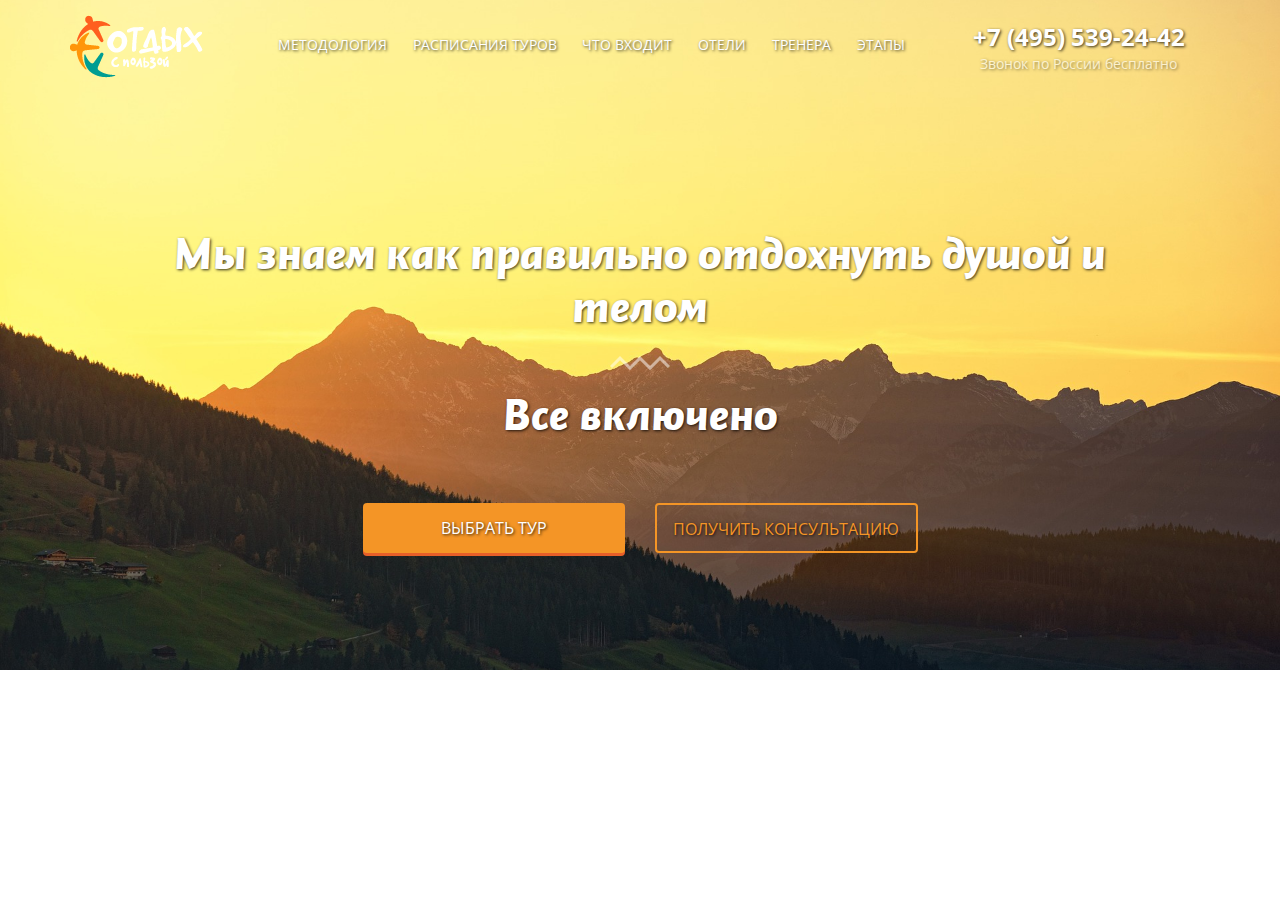
<file: Lesson_14/index.html>
<!DOCTYPE html>
<html lang="en">
<head>
	<meta charset="UTF-8">
  <meta charset="utf-8">
  <meta http-equiv="X-UA-Compatible" content="IE=edge">
  <meta name="viewport" content="width=device-width, initial-scale=1">
	<title>Tour</title>
</head>
<body>
	
	<!-- Modals -->
<div class="modal">      
        <button type="button" class="close" data-dismiss="modal" aria-label="Close"><span aria-hidden="true">&times;</span></button>
        <div class="modal_contact">
          <h3>Заполните форму и мы свяжемся с вами</h3>
          <div class="form">
              <form action="#" class="form-inline contactform_select">
                <div class="input-group">
                  <div class="input-group-addon"><i class="fa fa-user " aria-hidden="true"></i>
                  </div>
                  <input class="contactform_name form-control" type="text" placeholder="Ваше имя" required minlength="2" name="name">
                </div>            
                <div class="input-group">
                  <div class="input-group-addon contactform_phone"><i class="fa fa-phone" aria-hidden="true"></i></div>
                  <input class="contactform_phone form-control" type="text" placeholder="Телефон" required name="phone">
                </div>            
                <div class="input-group">
                  <div class="input-group-addon contactform_mail"><i class="fa fa-envelope" aria-hidden="true" ></i>
                  </div>
                  <input class="contactform_mail form-control" type="email" placeholder="E-mail"  required name="mail">
                </div>
                <textarea cols="30" rows="3" placeholder="Сообщение" name="message"></textarea>
                <div class="police center-block">
                    <div class="center-block text-center">
                      <input class="checkbox" type="checkbox" required>
                      <p class="text-center">Я согласен с политикой конфидециальности</p>
                    </div>
                </div>
                <button type="submit">отправить</button>
              </form>
          </div>
        </div>
</div>

<div class="thanks">
  <p>Спасибо за обращение!<br>Мы свяжемся с Вами в скором времени.</p>
  <button class="back">Вернуться на сайт</button>
</div>
<div class="overlay">
</div>
    <!-- content --> 
    <div class="main">
      <div class="main_mobmenu">
                  <i class="fa fa-bars main_mobmenu_triger " aria-hidden="true"></i>
      </div>
      <div class="main_mobmenu_field">
        <div class="main_mobmenu_field_list">
          <ul>
            <li><a href="#about">методология</a></li>
            <li><a href="#sheldure">расписания туров</a></li>
            <li><a href="#include">что входит</a></li>
          </ul>
        </div>
        <div class="main_mobmenu_field_list">
          <ul>
            <li><a href="#hotels">отели</a></li>
            <li><a href="#personal">тренера</a></li>
            <li><a href="#steps">этапы</a></li>
          </ul>
        </div>
      </div>

      <div class="container">
        <a id="up"></a>
        <div class="row">




          <div class="col-sm-2 col-sm-offset-0 col-xs-4 col-xs-offset-1 main_logo ">
            <img src="icons/main-logo.png" alt="logo">
          </div>
          <div class="col-sm-7 main_nav">
            <nav>
              <ul>
                <li><a href="#about">методология</a></li>
                <li><a href="#sheldure">расписания туров</a></li>
                <li><a href="#include">что входит</a></li>
                <li><a href="#hotels">отели</a></li>
                <li><a href="#personal">тренера</a></li>
                <li><a href="#steps">этапы</a></li>
              </ul>
            </nav>
          </div>
          <div class="col-sm-3 col-sm-offset-0 col-xs-5 col-xs-offset-2 main_tel text-center">
            <p class="main_tel_phone"><span>+7 (495) 539-24-42</span></p>
            <p class="main_tel_title">Звонок по России бесплатно</p>
          </div>
        </div>
        <h1 class="main_title text-center">Мы знаем как правильно отдохнуть душой и телом</h1>
        <img src="icons/wawe.png" class="main_wawe center-block" alt="wawe">
        <h2 class="text-center wow pulse" data-wow-duration="2s" data-wow-iteration="2">Все включено</h2>
        <div class="row">
          <div class="col-sm-offset-3 col-sm-3">
            <a href="#tour"><div class="main_btna text-center">выбрать тур</div></a>
          </div>
          <div class="col-sm-3">
            <div class="main_btn text-center contact" ><span>получить</span> консультацию</div>
          </div>
        </div>
          <div class="text-center main_down">
            <i class="fa fa-angle-down fa-3x" aria-hidden="true"></i>
          </div>
      </div>
    </div>

    <link rel="stylesheet" href="css/bootstrap.min.css">
    <link rel="stylesheet" href="css/animate.css">
    <link href="https://fonts.googleapis.com/css?family=Open+Sans:400,700&amp;subset=cyrillic" rel="stylesheet">
	<link rel="stylesheet" href="css/style.css">
	<script src="https://cdnjs.cloudflare.com/ajax/libs/jquery/3.4.1/jquery.min.js"></script>
	<script src="js/script.js"></script>
</body>
</html>
</file>
<file: Lesson_14/css/style.css>
@font-face{font-family:'Header';src:url('../fonts/Gcdymicrhvdxbhxnfbhpzcpighi.eot');src:url('../fonts/Gcdymicrhvdxbhxnfbhpzcpighi.eot?#iefix') format('embedded-opentype'),url('../fonts/Gcdymicrhvdxbhxnfbhpzcpighi.woff2') format('woff2'),url('../fonts/Gcdymicrhvdxbhxnfbhpzcpighi.woff') format('woff'),url('../fonts/Gcdymicrhvdxbhxnfbhpzcpighi.ttf') format('truetype'),url('../fonts/Gcdymicrhvdxbhxnfbhpzcpighi.svg#Gcdymicrhvdxbhxnfbhpzcpighi') format('svg');font-weight:normal;font-style:italic}body{font-family:'Open Sans',sans-serif}body h1,body h2{font-family:"Header"}.bold{font-weight:700}@-webkit-keyframes up{from{margin-top:5rem}33%{margin-top:3rem}66%{margin-top:8rem}to{margin-top:5rem}}@keyframes up{from{margin-top:5rem}33%{margin-top:3rem}66%{margin-top:8rem}to{margin-top:5rem}}html{font-size:10px}body{margin:0;padding:0}a{color:inherit;text-decoration:none}a:visited{text-decoration:none;color:inherit}a:hover{text-decoration:none;color:inherit}a:focus{text-decoration:none;color:inherit}a:active{text-decoration:none;color:inherit}.main{width:100%;height:67rem;background:url(../img/main-bg.jpg) center center no-repeat;background-size:cover;padding-top:1rem;text-shadow:1px 1px 3px rgba(0,0,0,0.8)}.main_mobmenu{display:none}.main_mobmenu_field{display:none}.main_logo{height:7rem;line-height:7rem}.main_nav{height:7rem;line-height:7rem}.main_nav nav>ul{list-style-type:none;display:-webkit-box;display:-webkit-flex;display:-ms-flexbox;display:flex;-webkit-justify-content:space-around;-ms-flex-pack:distribute;justify-content:space-around;-webkit-box-align:center;-webkit-align-items:center;-ms-flex-align:center;align-items:center;padding:0;margin:0}.main_nav nav>ul li{text-transform:uppercase;color:#fff;font-size:1.4rem}.main_nav nav>ul li a{padding:.5rem}.main_nav nav>ul li a:hover{background-color:#000;border-radius:5px}.main_tel_phone{font-weight:700;font-size:2.4rem;margin:0;padding-top:1rem;color:#fff}.main_tel_phone span{display:block}.main_tel_title{margin:0;color:#fff;opacity:.6}.main_title{margin-top:15rem;padding:0 5% 0 5%;color:#fff;font-size:4.8rem}.main_wawe{margin-top:2rem}.main h2{margin-top:2rem;padding:0 10% 0 10%;color:#fff;font-size:4.8rem}.main_btna{margin-top:5rem;width:100%;height:5rem;line-height:5rem;border-radius:4px;background-color:#f49526;text-transform:uppercase;font-size:1.6rem;color:#fff;cursor:pointer;box-shadow:0 3px 0 0 #e75f28}.main_btna:hover{box-shadow:0 0 5px #fff}.main_btn{margin-top:5rem;width:100%;height:5rem;line-height:4.9rem;border:2px solid #f49526;border-radius:4px;background-color:none;text-transform:uppercase;font-size:1.6rem;color:#f49526;cursor:pointer}.main_btn:hover{box-shadow:0 0 5px #f49526}.main_down{color:#fff}.main_down i{margin-top:5rem;opacity:.6;-webkit-animation:up 2s infinite linear;animation:up 2s infinite linear}.rest{padding-top:8rem;text-shadow:none}.rest_title_1,.rest_title_2,.rest_title_3{height:5rem;color:#f49526;font-size:4rem;line-height:4.9rem;font-family:"Header"}.rest_title_2 img{width:100%}.rest_mobile{display:none}.rest_descr{margin-top:5rem}.rest_descr p{font-size:3.2rem;color:#abb7b7;line-height:3.4rem}.rest_descr p span{font-size:1.6rem}.rest_result{margin-top:5rem}.rest_result_img{padding-top:1.2rem;float:left;height:15rem;width:10rem}.rest_result_list{padding-top:.8rem}.rest_result_list ul{list-style-image:url(../icons/oks.png);font-size:1.6rem}.rest_result_list ul li{line-height:2.4rem;font-weight:700}.rest_bg{margin-top:1rem;padding-top:2rem;background-color:#f5f5f5}.rest .blue{color:#1d9c91}.rest_prev{height:30rem;margin-top:6rem}.rest_prev_img{height:15rem;width:100%}.rest_prev_img_1{background:url(../img/preview_1.png) center center no-repeat}.rest_prev_img_2{background:url(../img/preview_2.png) center center no-repeat}.rest_prev_img_3{background:url(../img/preview_3.png) center center no-repeat}.rest_prev p{height:8rem;margin-top:3rem;font-size:1.6rem}.tour{padding-top:3rem}.tour h1{font-size:4.8rem;font-weight:700;text-align:center}.tour_big{height:50rem;margin-top:4rem;background:url(../img/points_1.jpg) center center no-repeat;background-size:cover}.tour_big_1{background:url(../img/points_6.jpg) center center no-repeat;background-size:cover}.tour_big_price{width:50%;height:8rem;float:left;position:absolute;bottom:0;padding-left:1rem;color:#fff}.tour_big_price h3{font-size:3rem;margin:0}.tour_big_price p{margin:0;font-size:3.2rem;font-weight:700}.tour_big_date{width:50%;height:8rem;right:3rem;position:absolute;bottom:0;padding-left:2rem;color:#fff;text-align:right;padding-top:1rem}.tour_big_date p{font-size:1.4rem}.tour_big_date_btn{width:11rem;height:3rem;border-radius:4px;background-color:#1d9c91;position:absolute;right:0;text-align:center;line-height:2.8rem;cursor:pointer;-webkit-transition:all .2s;transition:all .2s}.tour_big_date_btn:hover{-webkit-transform:scale(1.05);-ms-transform:scale(1.05);transform:scale(1.05)}.tour_small{height:100%;margin-top:4rem}.tour_small .smallr{right:1.5rem}.tour_small_item{width:100%;height:50%;position:relative}.tour_small_item_1{height:24rem;background:url(../img/points_2.jpg) no-repeat;background-size:cover}.tour_small_item_2{height:24rem;margin-top:2rem;background:url(../img/points_3.jpg) no-repeat;background-size:cover}.tour_small_item_3{height:24rem;background:url(../img/points_4.jpg) no-repeat;background-size:cover}.tour_small_item_4{height:24rem;margin-top:2rem;background:url(../img/points_5.jpg) no-repeat;background-size:cover}.tour_btns_sheldure{width:24rem;height:5rem;position:relative;margin:auto;margin-top:4rem;background-color:#f49526;border-radius:4px;text-transform:uppercase;font-size:1.5rem;text-align:center;padding-left:3rem;line-height:5rem;cursor:pointer}.tour_btns_sheldure:hover{box-shadow:0 0 15px #f49526}.tour_btns_sheldure i{position:absolute;left:2rem;top:1.3rem;font-size:2.8rem}.tour_btns_photo{width:24rem;height:5rem;position:relative;margin:auto;margin-top:2rem;margin-bottom:2rem;background-color:#1d9c91;border-radius:4px;text-transform:uppercase;font-size:1.5rem;text-align:center;padding-left:3rem;line-height:5rem;cursor:pointer}.tour_btns_photo:hover{box-shadow:0 0 15px #1d9c91}.tour_btns_photo i{position:absolute;left:5rem;top:1.3rem;font-size:2.8rem}.services{background-size:cover;height:100rem}.services h1{margin-top:30rem;font-weight:700;color:#fff;font-size:5rem;text-shadow:1px 1px 3px rgba(0,0,0,0.8)}.services_layout{width:100%;height:45rem;margin-top:5rem;background-color:rgba(0,0,0,0.7)}.services_layout ul{margin-top:7rem;font-size:2rem;list-style-type:none;color:#fff}.services_layout ul li{margin-bottom:.3rem;line-height:3rem}.services_layout ul i{color:#fae331;margin-right:.5rem}.hotels h1{margin-top:7rem;font-weight:700;font-size:4.5rem}.hotels_item{margin-top:10rem;margin-right:5rem;margin-left:5rem}.hotels_item img{width:37rem;height:30rem;margin:auto;box-shadow:4px 4px 8px rgba(0,0,0,0.5)}.hotels_item h3{font-weight:700}.hotels_item p{font-size:1.7rem}.hotels_item .highlight{color:#f49526;font-size:2rem;text-shadow:1px 1px 3px #f49526}.hotels .slick-slide{outline:none}.hotels .slick-slide:focus{outline:none}.hotels .prev{position:absolute;top:50%;z-index:49;width:4rem;height:4rem;border:0;border-radius:100%;left:0;-webkit-transform:translateY(-50%);-ms-transform:translateY(-50%);transform:translateY(-50%);background:#1d9c91;color:#fff;font-size:1rem;opacity:.6;box-shadow:2px 2px 5px rgba(0,0,0,0.5)}.hotels .prev:focus{outline:none}.hotels .next{position:absolute;top:50%;z-index:49;width:4rem;height:4rem;border:0;border-radius:100%;right:0;-webkit-transform:translateY(-50%);-ms-transform:translateY(-50%);transform:translateY(-50%);background:#1d9c91;color:#fff;font-size:1rem;opacity:.6;box-shadow:2px 2px 5px rgba(0,0,0,0.5)}.hotels .next:focus{outline:none}.result .slick-slide{outline:none}.result .slick-slide:focus{outline:none}.result h1{margin-top:10rem;font-size:4rem;font-weight:700}.result h3{font-size:1.6rem}.result_item{margin-top:5rem}.result_item_img img{margin:0 auto;height:30rem}.result_item_polygon{height:16rem;width:28rem;background:url(../icons/Polygon.png) center center no-repeat;background-size:100%}.result_item_polygon p{margin-top:0;text-align:center;padding:5rem 2rem 0 3.5rem}.result_item_polygon_name{font-size:2rem;margin:0;margin-top:1rem;font-weight:700}.result_item_polygon_pos{font-size:2rem;margin:0;margin-top:1rem;color:#1d9c91;font-weight:700}.result_item_descr{margin-top:4rem}.result_nav{margin-top:1rem}.result_nav_item{width:70%;margin:auto;display:-webkit-box;display:-webkit-flex;display:-ms-flexbox;display:flex;-webkit-justify-content:space-around;-ms-flex-pack:distribute;justify-content:space-around}.result_nav_item img{width:9rem;height:9rem;border-radius:100%;border:1px solid #1d9c91;margin-right:1rem;cursor:pointer}.steps{background-color:#f5f5f5;padding-bottom:7rem}.steps h1{margin-top:7rem;font-size:4rem;font-weight:700}.steps h3{font-size:1.6rem}.steps p{font-size:1.6rem;text-transform:uppercase;margin-top:1rem}.steps_item{margin-top:5rem}.healthytour{height:70rem;background:url(../img/mountains2_bg.jpg) center center no-repeat;background-size:cover}.healthytour h1{margin-top:5rem;font-size:4rem;font-weight:700}.healthytour p{margin-top:3rem}.contactform h1{margin-top:4rem;margin-bottom:4rem;font-size:4rem;font-weight:700}.contactform .form{width:100%}.contactform i{font-size:2rem}.contactform textarea{width:100%;border:none;box-shadow:none;background-color:rgba(0,0,0,0.08);border-radius:4px;font-size:1.6rem;padding:1rem 2rem 1rem 2rem}.contactform textarea:focus{border:none;box-shadow:none;outline:none}.contactform_police{padding:2rem 3rem 2rem 3rem}.contactform_police .checkbox{width:1.8rem;height:1.8rem;margin-right:.5rem;margin-top:-0.3rem;display:inline}.contactform_police .checkbox:focus{border:none;box-shadow:none;outline:none}.contactform_police p{display:inline;font-size:1.2rem;font-weight:700}.contactform button{width:100%;height:3.8rem;background-color:#f49526;border:none;border-radius:4px;text-transform:uppercase;font-size:1.8rem}.contactform button:hover{box-shadow:0 0 10px #f49526}.contactform button:focus{border:none;box-shadow:none;outline:none}.form-inline .form-control{width:100%;height:3.8rem;display:block;margin-bottom:0;border:none;box-shadow:none;background-color:rgba(0,0,0,0.08);font-size:1.6rem}.form-inline .input-group{width:100%;margin-bottom:2rem}.form-inline .input-group .input-group-addon{width:13%;border:none;box-shadow:none;background-color:rgba(0,0,0,0.2)}.form-inline .select{background-color:rgba(29,156,145,0.8);color:#fff}option{height:5rem}.footer{padding-top:3rem;padding-bottom:2rem;background-color:#363636}.footer p{color:#fff}.footer .flex{display:-webkit-box;display:-webkit-flex;display:-ms-flexbox;display:flex;-webkit-justify-content:space-around;-ms-flex-pack:distribute;justify-content:space-around}.footer_social{display:inline-block;margin-top:1.8rem}.footer_rights{margin-top:3rem}.footer_rights a{color:#f49526}.upbtn{position:fixed;width:7rem;height:100vh;z-index:49;bottom:0;display:none}.upbtn a{display:block;height:100vh}.upbtn a .fa{font-size:5rem;margin-top:90vh;display:block;margin-left:2rem;color:#f49526}.upbtn:hover{background-color:rgba(0,0,0,0.2)}.modal{display:none;position:fixed;margin:5rem 30% 0 30%;width:40%;padding-bottom:3rem;z-index:100;box-shadow:0 0 15px #f49526;border-radius:10px;border:1px solid #f49526;background-color:#fff}.modal_contact{width:80%;margin:auto;margin-top:3rem}.modal_contact h3{text-align:center;margin-bottom:4rem;line-height:3rem}.modal_contact .form-inline .form-control{width:100%;height:3.8rem;display:block;margin-bottom:0;border:none;box-shadow:none;background-color:rgba(0,0,0,0.08);font-size:1.6rem}.modal_contact .form-inline .input-group{width:100%;margin-bottom:1rem}.modal_contact .form-inline .input-group .input-group-addon{width:13%;border:none;box-shadow:none;background-color:rgba(0,0,0,0.2)}.modal_contact .form-inline .select{background-color:rgba(29,156,145,0.8);color:#fff}.modal_contact button{width:100%;height:3.8rem;background-color:#f49526;border:none;border-radius:4px;text-transform:uppercase;font-size:1.8rem}.modal_contact button:hover{box-shadow:0 0 10px #f49526}.modal_contact button:focus{outline:none}.modal_contact textarea{width:100%;border:none;box-shadow:none;background-color:rgba(0,0,0,0.08);border-radius:4px;font-size:1.6rem;padding:1rem 2rem 1rem 2rem}.modal_contact textarea:focus{border:none;box-shadow:none;outline:none}.modal_contact .police{padding:1rem 3rem 1rem 3rem}.modal_contact .police .checkbox{width:1.8rem;height:1.8rem;margin-right:.5rem;margin-top:-0.3rem;display:inline}.modal_contact .police .checkbox:focus{border:none;box-shadow:none;outline:none}.modal_contact .police p{display:inline;font-size:1.2rem;font-weight:700}.thanks{display:none;position:fixed;width:30%;background-color:#fff;margin:5rem 35% 0 35%;z-index:100;padding:3rem 3rem 2rem 3rem;box-shadow:0 0 15px #f49526;border-radius:10px;border:1px solid #f49526}.thanks p{text-align:center;font-size:2rem;font-weight:700}.thanks button{width:60%;height:3.8rem;margin:.5rem 20% 0 20%;background-color:#f49526;border:none;border-radius:4px;text-transform:uppercase;font-size:1.55rem;font-weight:700}.thanks button:hover{box-shadow:0 0 10px #f49526}.thanks button:focus{outline:none}.overlay{display:none;width:100%;height:100%;position:fixed;z-index:50;background-color:rgba(0,0,0,0.7)}.close{margin-right:1rem;margin-top:.2rem;color:#000;opacity:1;font-size:3rem}.close:focus{outline:none}@media (max-width:1199px){.main{height:60rem}.main_nav nav>ul>li{font-size:1.2rem}.main_title{margin-top:9rem;font-size:3.5rem}.main h2{font-size:3.5rem}.main_btn{font-size:1.2rem}.rest{padding-top:5rem}.rest_title_1,.rest_title_2,.rest_title_3{font-size:3.2rem}.rest_descr{margin-top:3rem}.rest_descr p{font-size:2.5rem;color:#abb7b7;line-height:3.4rem}.rest_descr p span{font-size:1.3rem}.rest_result{margin-top:3rem}.rest_result_img{height:20rem}.tour h1{font-size:3.5rem}.services h1{font-size:3.5rem}.hotels h1{font-size:3.5rem}.hotels_item{margin-top:7rem}.hotels_item img{width:27rem;height:22rem}.hotels h3{height:4rem}.hotels .next{-webkit-transform:translateY(-100%);-ms-transform:translateY(-100%);transform:translateY(-100%)}.hotels .prev{-webkit-transform:translateY(-100%);-ms-transform:translateY(-100%);transform:translateY(-100%)}.contactform h1{font-size:3.5rem}.contactform_police{padding:1rem 2rem 1rem 2rem}.contactform_police p{font-size:1rem}.healthytour{height:60rem}.healthytour h1{font-size:3.5rem}.healthytour p{font-size:1.4rem}.footer{padding-top:2rem}.footer_social img{margin-top:2rem}.footer_rights{margin-top:5rem}.thanks p{font-size:1.6rem}.thanks button{font-size:1.2rem;margin-top:2rem}}@media (max-width:991px){.main{height:55rem}.main_logo img{height:5rem}.main_nav nav>ul>li{font-size:.9rem}.main_tel_phone{font-size:1.6rem}.main_tel_title{font-size:1.3rem}.main_title{margin-top:7rem;font-size:3.2rem}.main h2{font-size:3.2rem}.main_btn{font-size:1rem;height:4rem;line-height:3.9rem}.main_btna{font-size:1.5rem;height:4rem;line-height:3.9rem}.rest{padding-top:5rem}.rest_title_1,.rest_title_2,.rest_title_3{font-size:2.3rem}.rest_descr{margin-top:2rem}.rest_descr p{font-size:2rem;color:#abb7b7;line-height:3.4rem}.rest_descr p span{font-size:1.3rem}.rest_result{margin-top:2rem}.rest_result_img{height:22rem;width:9rem}.rest_result_list ul>li{font-size:1.4rem}.rest_prev p{font-size:1.4rem}.tour h1{font-size:3.2rem}.tour_big_price{line-height:4rem;padding-top:1rem}.tour_big_price h3{font-size:2.5rem}.tour_big_price p{font-size:2rem}.services h1{margin-top:25rem;font-size:3.2rem}.services_layout ul{font-size:1.6rem;margin-top:4rem}.hotels h1{font-size:3.2rem}.hotels_item{margin-top:7rem}.hotels_item img{width:100%;height:18rem}.hotels h3{height:4rem;font-size:2rem}.hotels .next{-webkit-transform:translateY(-150%);-ms-transform:translateY(-150%);transform:translateY(-150%);right:2rem}.hotels .prev{-webkit-transform:translateY(-150%);-ms-transform:translateY(-150%);transform:translateY(-150%);left:2rem}.result h1{font-size:3.2rem}.result_item_img{height:24rem}.result_item_img img{width:100%;height:25rem}.result_item_polygon{height:14rem;width:20rem}.result_item_polygon p{margin-top:0;padding:3.5rem 2rem 0 3.5rem;font-size:1.2rem}.result_item_polygon_name{font-size:1.4rem}.result_item_polygon_pos{font-size:1.4rem}.result_item_descr{margin-top:4rem}.result_nav{margin-top:1rem}.result_nav_item img{width:9rem;height:8rem}.steps p{margin-top:2rem}.contactform h1{font-size:3.2rem}.contactform_police{padding:1rem 2rem 1rem 2rem}.contactform_police p{font-size:1rem}.healthytour{height:60rem}.healthytour h1{font-size:3.5rem}.healthytour p{font-size:1.3rem}.footer{padding-top:2rem;padding-bottom:2rem;background-color:#363636}.footer p{color:#fff;font-size:1rem}.footer .flex{display:-webkit-box;display:-webkit-flex;display:-ms-flexbox;display:flex;-webkit-justify-content:space-around;-ms-flex-pack:distribute;justify-content:space-around}.footer_social{display:inline-block}.footer_social a img{margin-top:0;width:3.5rem;height:3.5rem}.footer_rights{margin-top:3rem;text-align:right}.footer_rights a{color:#f49526}.thanks{padding:3rem 1rem 3rem 1rem;width:40%;margin-right:30%;margin-left:30%}.thanks p{font-size:1.6rem}.thanks button{font-size:1.2rem;margin-top:2rem}}@media (max-width:768px){.main{height:55rem;padding-top:3rem}.main_mobmenu{display:block;position:fixed;top:0;height:3rem;width:100%;z-index:999;background-color:rgba(244,149,38,0.9)}.main_mobmenu_triger{text-align:center;text-shadow:1px 1px 3px rgba(0,0,0,0.1);font-size:2rem;width:100%;margin:0 auto;margin-top:.6rem}.main_mobmenu_field{display:block;position:fixed;width:100%;height:15rem;background-color:rgba(244,149,38,0.9);margin-bottom:-3rem;padding-top:2rem;z-index:999;-webkit-transition:.7s;transition:.7s;-webkit-transform:translateY(-20rem);-ms-transform:translateY(-20rem);transform:translateY(-20rem)}.main_mobmenu_field ul{padding-left:2.5rem;text-align:center}.main_mobmenu_field_active{-webkit-transform:translateY(0);-ms-transform:translateY(0);transform:translateY(0)}.main_mobmenu_field_list{float:left;width:50%;text-align:center;color:;text-shadow:1px 1px 3px rgba(0,0,0,0.1);font-size:1.8rem;text-transform:uppercase}.main_mobmenu_field_list ul{list-style-type:none}.main_mobmenu_field_list ul li{margin-bottom:.5rem;font-weight:700}.main_nav{display:none}.main_title{margin-top:7rem;font-size:2.5rem}.main h2{font-size:3rem}.main_btn{width:50%;margin:5rem 25% 5rem 25%;margin-top:2rem}.main_btna{width:50%;margin:5rem 25% 5rem 25%;margin-bottom:0}.main_down{display:none}.rest{padding-top:5rem}.rest_title_1,.rest_title_2,.rest_title_3{font-size:1.9rem;line-height:2rem}.rest_title_2 img{width:120%}.rest_descr{margin-top:2rem;display:none}.rest_mobile{display:block;margin-top:2rem}.rest_mobile ul{padding-top:1rem;list-style-type:circle;padding-left:0}.rest_mobile ul li{font-weight:700;color:rgba(0,0,0,0.6)}.rest_result{margin-top:2rem}.rest_result_img{display:none}.rest_result_list ul{padding-left:0}.rest_prev{margin-top:0;padding-top:5rem}.tour h1{font-size:2.5rem}.services h1{margin-top:5rem;font-size:3.2rem}.services_layout{height:70rem;padding-top:.5rem}.services_layout ul{font-size:1.3rem;margin-top:4rem}.hotels h1{font-size:2.5rem;margin-top:11rem}.hotels_item{margin-top:7rem}.hotels_item img{width:100%;height:18rem}.hotels h3{height:4rem;font-size:2rem}.hotels .next{-webkit-transform:translateY(-150%);-ms-transform:translateY(-150%);transform:translateY(-150%);right:2rem}.hotels .prev{-webkit-transform:translateY(-150%);-ms-transform:translateY(-150%);transform:translateY(-150%);left:2rem}.hotels .slick-dots{margin-bottom:0}.hotels .slick-dots li button:before{font-size:5rem}.result h1{font-size:3.2rem;margin-top:5rem}.result_item_img{height:24rem}.result_item_img img{width:22rem;height:22rem}.result_item_polygon{height:15rem;width:13rem;background:none}.result_item_polygon p{margin-top:0;font-size:1.2rem;text-align:left;padding:0;padding-top:3rem}.result_item_polygon_name{font-size:1.4rem;margin-top:0}.result_item_polygon_pos{font-size:1.4rem}.result_item_descr{margin-top:4rem}.result_nav{display:none}.result .slick-dots{margin-bottom:0}.result .slick-dots li button:before{font-size:5rem}.steps p{margin-top:2rem}.contactform h1{font-size:3.2rem}.contactform_police{padding:1rem 2rem 1rem 2rem}.contactform_police .checkbox{top:.5rem}.contactform_police p{font-size:1rem}.footer .flex{padding-left:2.2rem}.footer p{color:#fff;font-size:.8rem}.footer_social a img{margin-top:0;margin-right:1rem;width:3rem;height:3rem}.modal{width:80%;margin:4rem 10% 0 10%}.modal .police .checkbox{top:.5rem}.thanks{padding:3rem 1rem 3rem 1rem;width:50%;margin-right:25%;margin-left:25%}.thanks p{font-size:1.4rem}.upbtn{width:4rem}.upbtn a .fa{font-size:3rem;margin-left:1rem}}@media (max-width:425px){.main_tel_phone{font-size:1.1rem}.main_tel_title{font-size:1.2rem;line-height:1.4rem;margin-top:.3rem}.main_title{font-size:2rem;margin-top:5rem;line-height:2.3rem}.main_btn{font-size:.9rem}.rest_title_1,.rest_title_2,.rest_title_3{font-size:1.9rem;text-align:left;line-height:2.4rem}.rest_title_2{width:25%;padding-top:1rem}.rest_mobile{font-size:1.2rem}.rest_result_list ul li{font-size:1.05rem;line-height:1.8rem}.tour h1{font-size:1.9rem;margin-top:7rem;margin-bottom:0}.services h1{font-size:2rem}.services_layout{padding-top:.1rem}.services_layout ul{padding-left:.5rem;text-align:center}.services_layout ul li{font-size:1.3rem;line-height:2.5rem}.hotels h1{font-size:2.3rem;margin-top:6rem}.result h1{font-size:2.3rem}.result_item img{height:15rem;width:15rem;margin-left:-2rem}.result_item_polygon{height:7rem;margin-left:-2rem}.result_item_polygon p{padding-top:0}.result_item_polygon_name{margin-top:1rem;margin-left:-2rem}.result_item_polygon_pos{margin-left:-2rem}.result_item_descr{margin-top:-1rem;font-size:1.2rem}.healthytour{height:70rem}.healthytour p{font-size:1.3rem}.footer p{font-size:.6rem}.footer_rights{margin-top:2rem}.footer_social a img{margin-top:0;width:2rem;height:2rem}.modal{width:80%;margin:4rem 10% 0 10%}.modal h3{font-size:1.7rem;text-align:center;margin-bottom:2rem}.modal_contact .form-inline .form-control{font-size:1.4rem}.modal_contact textarea{font-size:1.4rem}.modal .police{padding:1rem 0 2rem 0}.modal .police .checkbox{top:.5rem}.thanks{padding:2rem .6rem 3rem .6rem;width:60%;margin-right:20%;margin-left:20%}.thanks p{font-size:1.2rem}.thanks button{font-size:1.1rem;margin-top:1.7rem}.upbtn{width:4rem}.upbtn a .fa{font-size:3rem;margin-left:1rem}}
</file>
